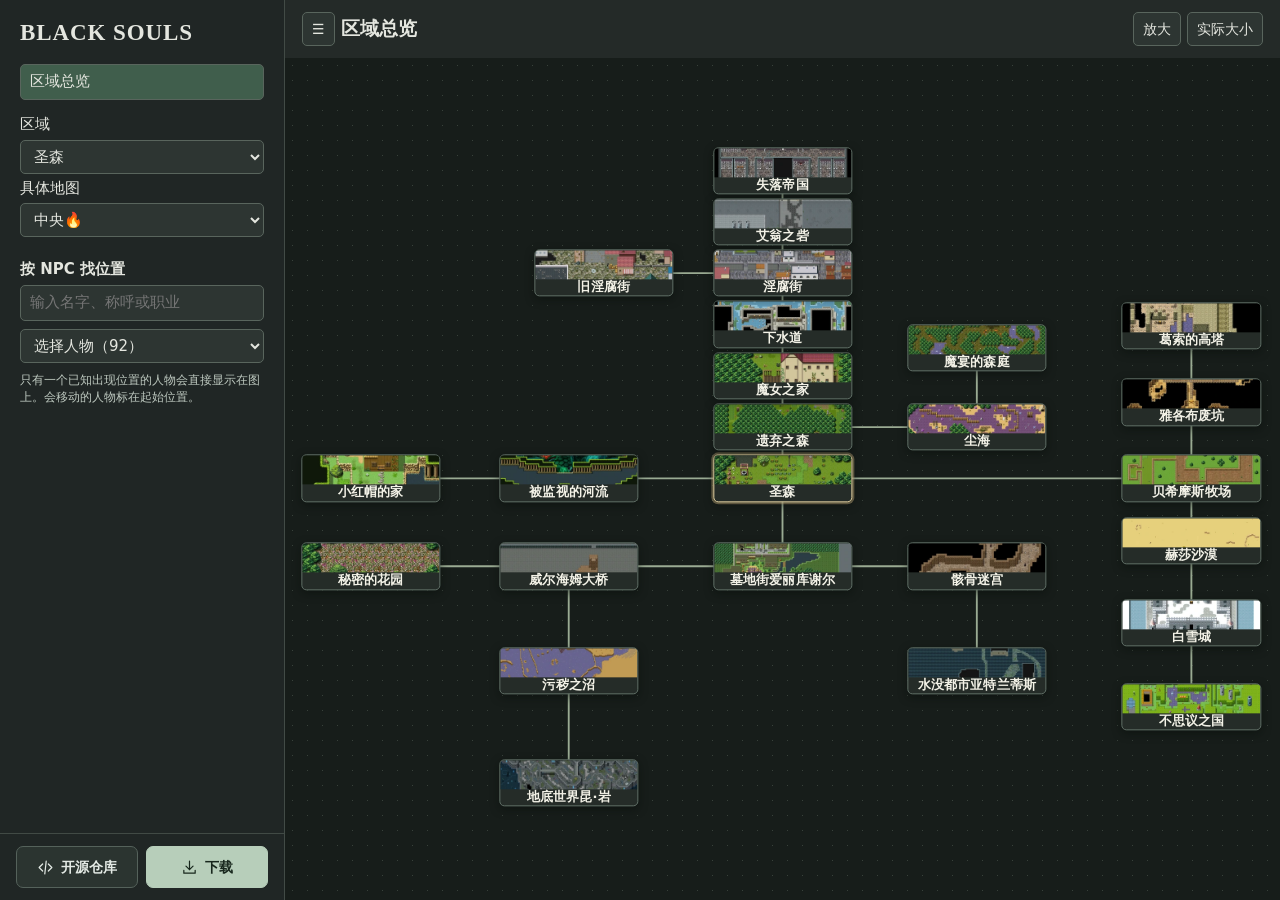
<file: index.html>
<!doctype html><html lang="zh-CN"><meta charset="utf-8"><meta name="viewport" content="width=device-width,initial-scale=1"><title>BLACK SOULS · 路线地图</title>
<link rel="stylesheet" href="atlas.css">
<dialog id="shelfRoom" aria-labelledby="shelfRoomTitle"><header><h2 id="shelfRoomTitle">里间书架</h2><form method="dialog"><button>关闭</button></form></header><p>从入口朝里看，上排在深处，下排靠近门口。</p><div id="innerRows"></div></dialog>
<div id="pinDetail" popover="auto"></div>
<aside id="sidebar"><div class="sidebarContent"><h1>BLACK SOULS</h1><button id="overviewOpen" type="button" aria-pressed="true">区域总览</button><label for="areas">区域</label><select id="areas"></select><label for="maps">具体地图</label><select id="maps"></select><section class="npcSearch"><label for="npcFind">按 NPC 找位置</label><input id="npcFind" placeholder="输入名字、称呼或职业"><select id="npcChoice" aria-label="选择 NPC"></select><div id="npcPlaces"></div><small>只有一个已知出现位置的人物会直接显示在图上。会移动的人物标在起始位置。</small></section><details id="shortcutBox" open><summary>机关与特殊事件</summary><div id="shortcutList"></div></details><h2 id="exitHeading">出口与传送点</h2><div id="exits"></div></div><nav class="sidebarLinks" aria-label="项目链接">
<a id="sourceLink" href="https://github.com/rchdliang/blacksouls-map"><svg aria-hidden="true" viewBox="0 0 24 24"><path d="m8 7-5 5 5 5m8-10 5 5-5 5m-3-14-2 18"/></svg>开源仓库</a>
<a class="downloadButton" href="offline/blacksouls-map.html" download="BLACK SOULS 路线地图（单文件版）.html" title="下载离线单文件 HTML"><svg aria-hidden="true" viewBox="0 0 24 24"><path d="M12 3v12m-5-5 5 5 5-5M4 16v4h16v-4"/></svg>下载</a>
</nav></aside>
<section id="overviewPane" aria-label="区域总览"><header class="top"><button class="sidebarToggle" aria-controls="sidebar" aria-expanded="true" aria-label="收起侧栏" title="收起侧栏">☰</button><strong>区域总览</strong><button id="overviewZoom" type="button">放大</button><button type="button" data-actual-size>实际大小</button></header><div id="overviewScroll"><div id="overviewMount"><div id="overviewSheet"><svg id="worldLinks" viewBox="0 0 1280 870" aria-hidden="true"></svg><div id="regionTargets" role="group" aria-label="选择区域"></div></div></div></div></section>
<main><div class="top"><button class="sidebarToggle" aria-controls="sidebar" aria-expanded="true" aria-label="收起侧栏" title="收起侧栏">☰</button><strong id="name"></strong><button id="back" title="回到上一张地图">返回</button><button id="out" aria-label="缩小">−</button><button id="plus" aria-label="放大">＋</button><button id="fit">适应窗口</button><button type="button" data-actual-size>实际大小</button></div><div class="area" id="area"><div class="mount"><div id="frame"><div class="stage" id="stage"><img id="mapimg" draggable="false" alt="场景逐格地形"><svg id="lines" preserveAspectRatio="none"></svg><svg id="directions" preserveAspectRatio="none" aria-hidden="true"></svg><svg id="exitGuides" aria-hidden="true"></svg><div id="pins"></div></div></div></div></div></main>
<script src="map-data.js"></script>
<script src="tile-layouts.js"></script>
<script src="atlas.js"></script></html>
</file>
<file: atlas.css>
*{box-sizing:border-box}html,body{margin:0;height:100%;background:#171b1b;color:#e4e6df;font:15px/1.45 "Microsoft YaHei UI",system-ui,sans-serif}body{display:grid;grid-template-columns:285px 1fr}aside{padding:20px;background:#202625;border-right:1px solid #424b46;overflow:auto}h1{font:700 23px Georgia,serif;letter-spacing:.04em;margin:0 0 18px}h2{font-size:15px;margin:19px 0 8px}small,.muted{color:#bdc8bf;font-size:12px}button,select,input{font:inherit;color:inherit;background:#2d3532;border:1px solid #59655d;border-radius:5px;padding:6px 9px}button{cursor:pointer}button:hover,button:focus-visible{background:#3b4941;border-color:#a4c9af}button[aria-pressed=true]{background:#405e4c}select,input{width:100%;margin:4px 0}aside button{width:100%;text-align:left;margin-top:5px}.ex small{display:block}main{min-width:0;min-height:0;display:flex;flex-direction:column}.top{padding:12px 17px;background:#242a28;display:flex;gap:9px;align-items:center;flex-wrap:wrap}.top strong{font-size:19px;margin-right:auto}.top button{font-size:14px}.area{flex:1;overflow:auto;position:relative;background:#101514}.stage{position:relative;margin:auto;line-height:0}.stage img{width:100%;height:100%;image-rendering:pixelated}.stage svg{position:absolute;inset:0;width:100%;height:100%;pointer-events:none}.pin{position:absolute;transform:translate(-50%,-50%);padding:0;min-width:18px;height:18px;line-height:15px;border-radius:5px;background:#ffdf8f;color:#151912;border:1px solid #241e10;font:bold 12px/15px system-ui;box-shadow:0 1px 4px #000}.pin:hover{color:#fff}.loc{position:absolute;transform:translate(-50%,-50%);border:2px solid #fff;background:#188bb2;width:14px;height:14px;border-radius:50%;box-shadow:0 0 0 2px #172f39;pointer-events:none}details{margin-top:16px}summary{cursor:pointer}details p{font-size:13px;color:#c2cfc3}
@media(max-width:720px){body{grid-template-columns:1fr;grid-template-rows:auto 1fr}aside{max-height:25vh;padding:10px 14px}h1{font-size:16px;margin:0}.top{gap:5px;padding:7px}.top strong{font-size:15px}.top button{padding:4px}}
.exitChoice{margin:5px 0 0}.exitChoice>summary{padding:6px 9px;background:#2d3532;border:1px solid #59655d;border-radius:5px}.exitChoice>summary small{display:block;margin-left:14px}.exitChoice>button{width:calc(100% - 12px);margin-left:12px}
.firepin{position:absolute;transform:translate(-50%,-50%);width:23px;height:23px;padding:0;border:2px solid #ffd2a3;border-radius:50%;background:#6b240c;color:white;font:14px/18px "Segoe UI Emoji",sans-serif;box-shadow:0 1px 4px #000;z-index:1}.firepin:hover,.firepin:focus-visible{background:#963908}.loc{z-index:2}
.npcSearch{margin-top:18px}.npcSearch>label{font-weight:650}.npcSearch>small{display:block;margin-top:5px}.npcSearch button small{display:block}#npcPlaces{max-height:29vh;overflow:auto} .npcPin{position:absolute;transform:translate(-50%,-84%);width:32px;height:36px;padding:1px;border:0;background:transparent;box-shadow:none;z-index:3;overflow:visible}
.npcPin{width:var(--npc-size,32px);height:calc(var(--npc-size,32px) * 1.125)}
.npcPin img{position:relative;display:block;width:100%;height:100%;object-fit:contain;object-position:center bottom;image-rendering:pixelated;filter:drop-shadow(0 1px 1px black) drop-shadow(0 0 1px white);pointer-events:none}
.npcPin::before{content:'';position:absolute;left:20%;right:20%;bottom:0;height:5px;border:1px solid #c5e8fc;border-radius:50%;background:#326479}
.npcPin:hover,.npcPin:focus-visible,.npcPin.chosenNpc{background:#172b3bad;border-radius:5px;outline:2px solid #b9ebff;outline-offset:1px}
aside a{color:#a8d9ff}
.pin.npcName{background:#193039;color:#e0f3f7;border-color:#84b2bf;pointer-events:none}
.pin.itemName{background:#e7e0f1;color:#362644;border-color:#a08cae;pointer-events:none}
.mount{display:grid;place-items:center;min-width:100%;min-height:100%;width:max-content;height:max-content}#frame{position:relative;overflow:hidden}.stage{position:absolute;margin:0}.stage>#mapimg{display:block}.area{min-height:0}button[hidden]{display:none}
.pin{transform:none;width:max-content;height:auto;min-height:18px;min-width:0;font:600 12px/1.3 'Microsoft YaHei UI',system-ui,sans-serif;white-space:normal;overflow-wrap:anywhere;padding:2px 5px;z-index:1;text-align:center;color:#241e12;background:#ffe2a6;border-radius:4px}.pin:hover,.pin:focus-visible{color:#211c10;background:#fff1d1;z-index:5}
#changes{position:absolute;inset:0;pointer-events:none}#changes img{position:absolute;image-rendering:pixelated}#shortcutBox{margin:15px 0}#shortcutBox summary{font-weight:650}#shortcutList>div{margin:7px 0;padding:6px 0;border-bottom:1px solid #414c45}#shortcutList small{display:block}#shortcutList button{width:auto;font-size:12px;margin-right:4px}.controlPin{position:absolute;transform:translate(-50%,-100%);background:#40332a;color:#ffd9ae;border:1px solid #faac67;line-height:18px;padding:1px 4px;border-radius:4px;white-space:nowrap;pointer-events:none;z-index:3}
.shortcutPin{position:absolute;transform:translate(-50%,-80%);padding:1px 4px;border:1px solid #f4b985;border-radius:3px;font:600 11px/15px 'Microsoft YaHei UI',sans-serif;background:#492f22;color:#ffe3b9;z-index:1;white-space:nowrap}.shortcutPin.active{outline:2px solid #fff3d4;z-index:3}
.featureLabel{position:absolute;z-index:1;line-height:16px;display:block;padding:2px 5px;color:#ffe0a8;background:#4c341d;border:1px solid #cf9a65;border-radius:4px;font-size:12px;text-align:center}.pin.hazard{background:#ffd3da;border-color:#843848;color:#55232a}
.mapSymbol{position:absolute;transform:translate(-50%,-50%);width:18px;height:18px;color:#edf2f6;background:#26373ce8;border:1px solid #a3b6b9;border-radius:50%;z-index:2}.mapSymbol svg{display:block;width:100%;height:100%}
#overviewOpen{margin:0 0 14px}
#overviewPane{display:none;min-width:0;min-height:0;flex-direction:column}
.isOverview #overviewPane{display:flex}
.isOverview main,.isOverview #shortcutBox,.isOverview #exitHeading,.isOverview #exits{display:none}
#overviewScroll{flex:1;min-height:0;overflow:auto;background-color:#171d1a;background-image:radial-gradient(#38413a 0.7px,transparent 0.8px);background-size:15px 15px}
#overviewMount{min-height:100%;min-width:100%;width:max-content;display:grid;place-items:center}
#overviewSheet{position:relative;aspect-ratio:1280/870;container-type:inline-size}
#worldLinks,#regionTargets{position:absolute;inset:0;width:100%;height:100%}
#worldLinks{overflow:visible;pointer-events:none;fill:none;stroke:#9aab93;stroke-width:2.4;stroke-linejoin:round;stroke-linecap:round}
#worldLinks .linked{stroke:#f4d8a4;stroke-width:4}
button.regionTarget{position:absolute;transform:translate(-50%,-50%);width:14%;height:7%;display:grid;grid-template-rows:minmax(0,1fr) 36%;gap:0;margin:0;padding:0;border:1px solid #617067;border-radius:5px;overflow:hidden;background:#252c28;color:#f2f1e6;box-shadow:0 3px 8px #080d0a80;cursor:pointer}
.regionTarget img{display:block;width:100%;height:100%;object-fit:cover}
.regionTarget span{display:grid;place-items:center;white-space:nowrap;padding:0 2px;font:600 1.32cqw/1.15 'Microsoft YaHei UI',system-ui,sans-serif;letter-spacing:.01em}
.regionTarget[aria-current="true"]{border-color:#dbcb9d;box-shadow:0 0 0 2px #bda67770,0 3px 8px #080d0a80}
.regionTarget:hover,.regionTarget:focus-visible{outline:2px solid #f6dba9;outline-offset:2px;z-index:1;background:#354238}

.pin.shelfName{background:#efe5ce;color:#332b1e;border-color:#ab9878}
#shelfRoom{width:min(550px,94vw);color:#ece7d8;background:#222925;border:1px solid #827965;border-radius:8px;padding:18px}
#shelfRoom::backdrop{background:#101612aa}
#shelfRoom h2{margin:0;font-size:18px}
#shelfRoom header{display:flex;align-items:center;justify-content:space-between}
#shelfRoom p{color:#cec9ba;font-size:13px}
.shelfRow{display:grid;grid-template-columns:1fr 1fr .25fr 1fr 1fr;align-items:stretch;gap:2px;margin:16px 0}
.shelfRow span{display:grid;place-items:center;background:#433b30;color:#f2e6ca;text-align:center;padding:6px 2px;border-bottom:3px solid #897655}
.shelfRow span:nth-child(3){grid-column:4}
.recallSpot{position:absolute;transform:translate(-50%,-50%);display:grid;align-content:center;gap:.15em;width:calc(var(--recall-tile)*1.92);height:calc(var(--recall-tile)*1.65);padding:.16em .25em;text-align:center;line-height:1.19;font-size:calc(var(--recall-tile)*.225);overflow:hidden;background:#242026ef;color:#f8f0db;border:1px solid #aa956e;border-radius:.35em;cursor:pointer}
.recallSpot strong{font-size:1.04em}.recallSpot span{color:#ded2b5}
.stage .recallSpot img{justify-self:center;width:calc(var(--recall-tile)*.42);height:calc(var(--recall-tile)*.42);object-fit:contain}
body.sidebarClosed{grid-template-columns:minmax(0,1fr);grid-template-rows:minmax(0,1fr)}
#area,#overviewScroll{touch-action:none;overscroll-behavior:contain}
.sidebarToggle{min-width:32px}.top strong{min-width:0}.top{gap:6px}
#pinDetail{position:fixed;inset:auto;margin:0;padding:6px 10px;border:1px solid #6b7970;border-radius:4px;background:#252c29;color:#e8ece5;max-width:min(320px,90vw);font-size:13px;pointer-events:none}
#exitGuides{overflow:visible}

#sidebar:not([hidden]){display:flex;flex-direction:column;min-height:0;padding:0;overflow:hidden}
.sidebarContent{flex:1 1 auto;min-height:0;overflow:auto;padding:20px}
.sidebarLinks{flex:none;display:flex;gap:8px;padding:12px 16px;border-top:1px solid #414a45}
.sidebarLinks a{display:inline-flex;flex:1;align-items:center;justify-content:center;gap:7px;
    min-height:42px;border:1px solid #55625b;border-radius:7px;color:#e4eae5;background:#2b3430;
    font-size:14px;font-weight:600;text-decoration:none}
.sidebarLinks a:hover{background:#37463d;border-color:#879b8b}
.sidebarLinks .downloadButton{background:#b7ceba;border-color:#b7ceba;color:#18271d}
.sidebarLinks .downloadButton:hover{background:#cde0ce;border-color:#cde0ce}
.sidebarLinks a:focus-visible{outline:2px solid #ffdf8f;outline-offset:2px}
.sidebarLinks svg{width:17px;height:17px;flex:none;fill:none;stroke:currentColor;stroke-width:1.7;
    stroke-linecap:round;stroke-linejoin:round}
@media(max-width:720px){.sidebarContent{padding:10px 14px}.sidebarLinks{padding:5px 12px}.sidebarLinks a{min-height:36px}}
</file>
